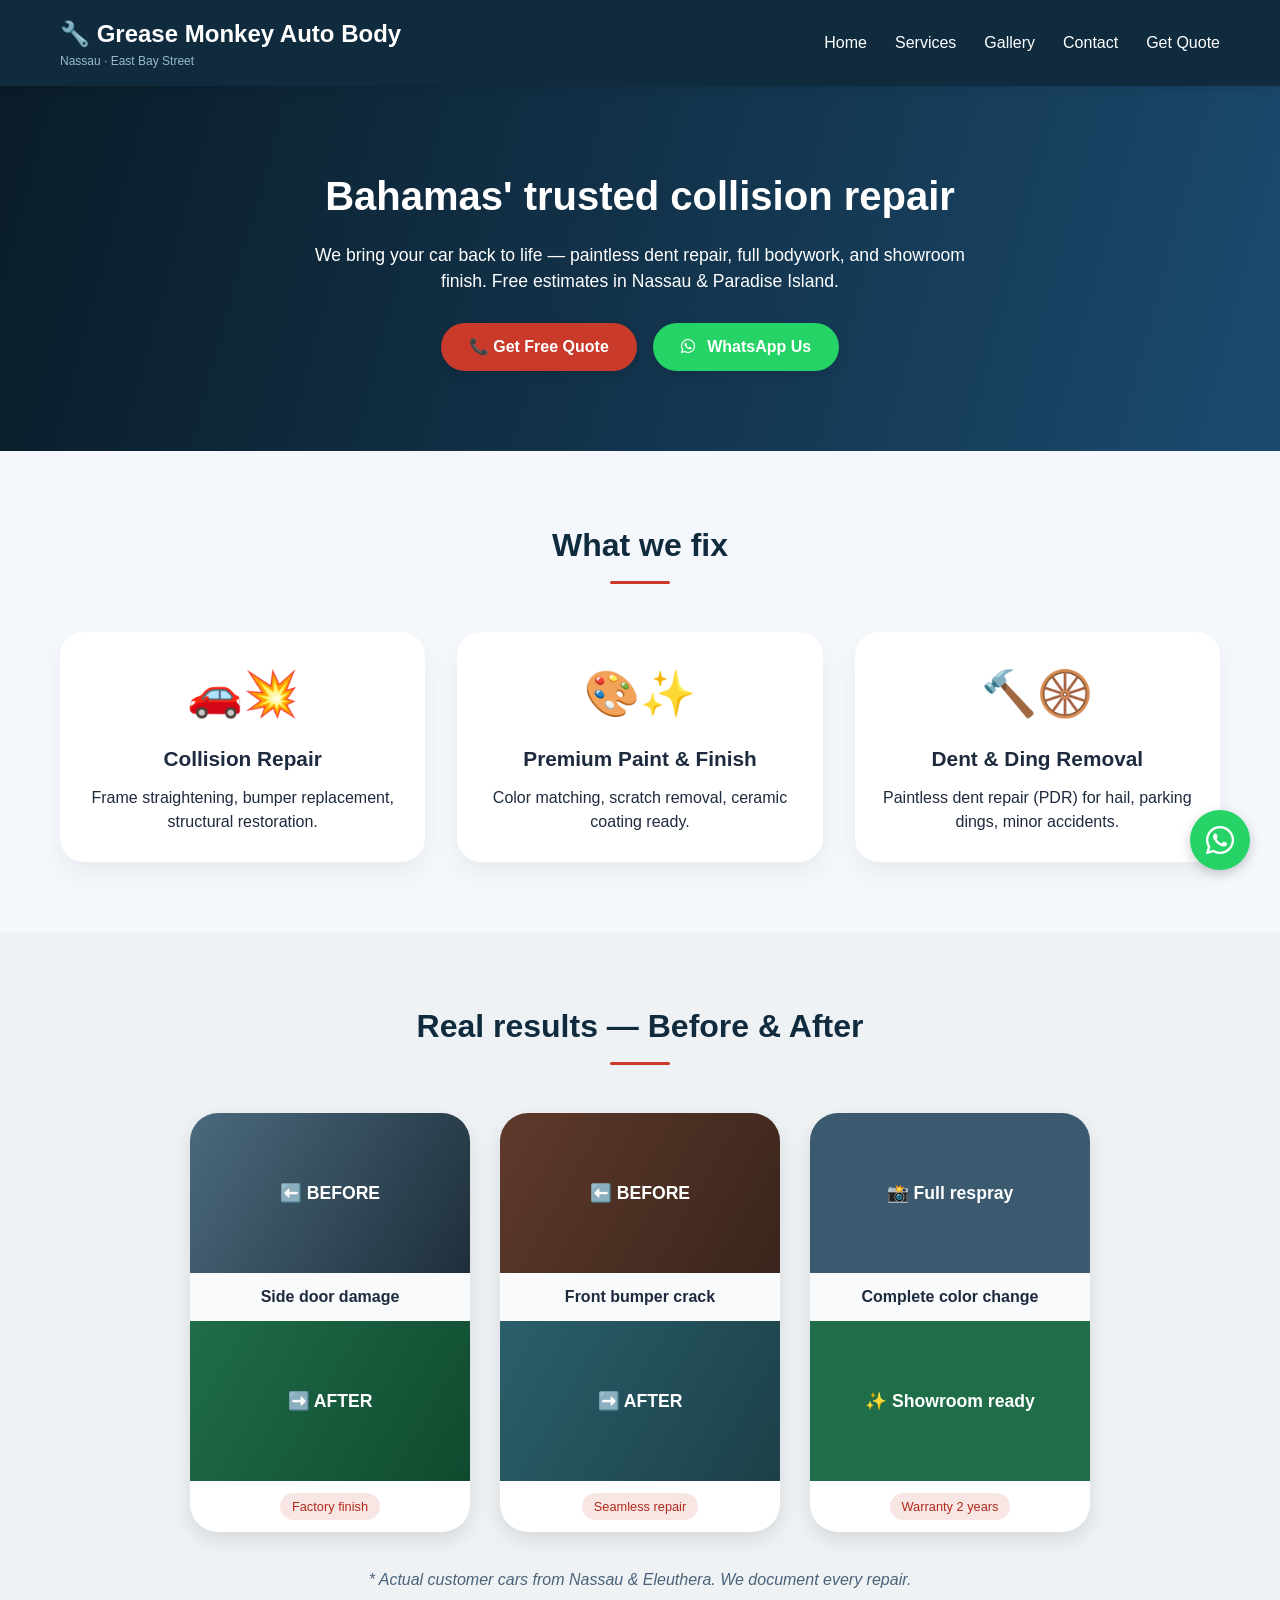
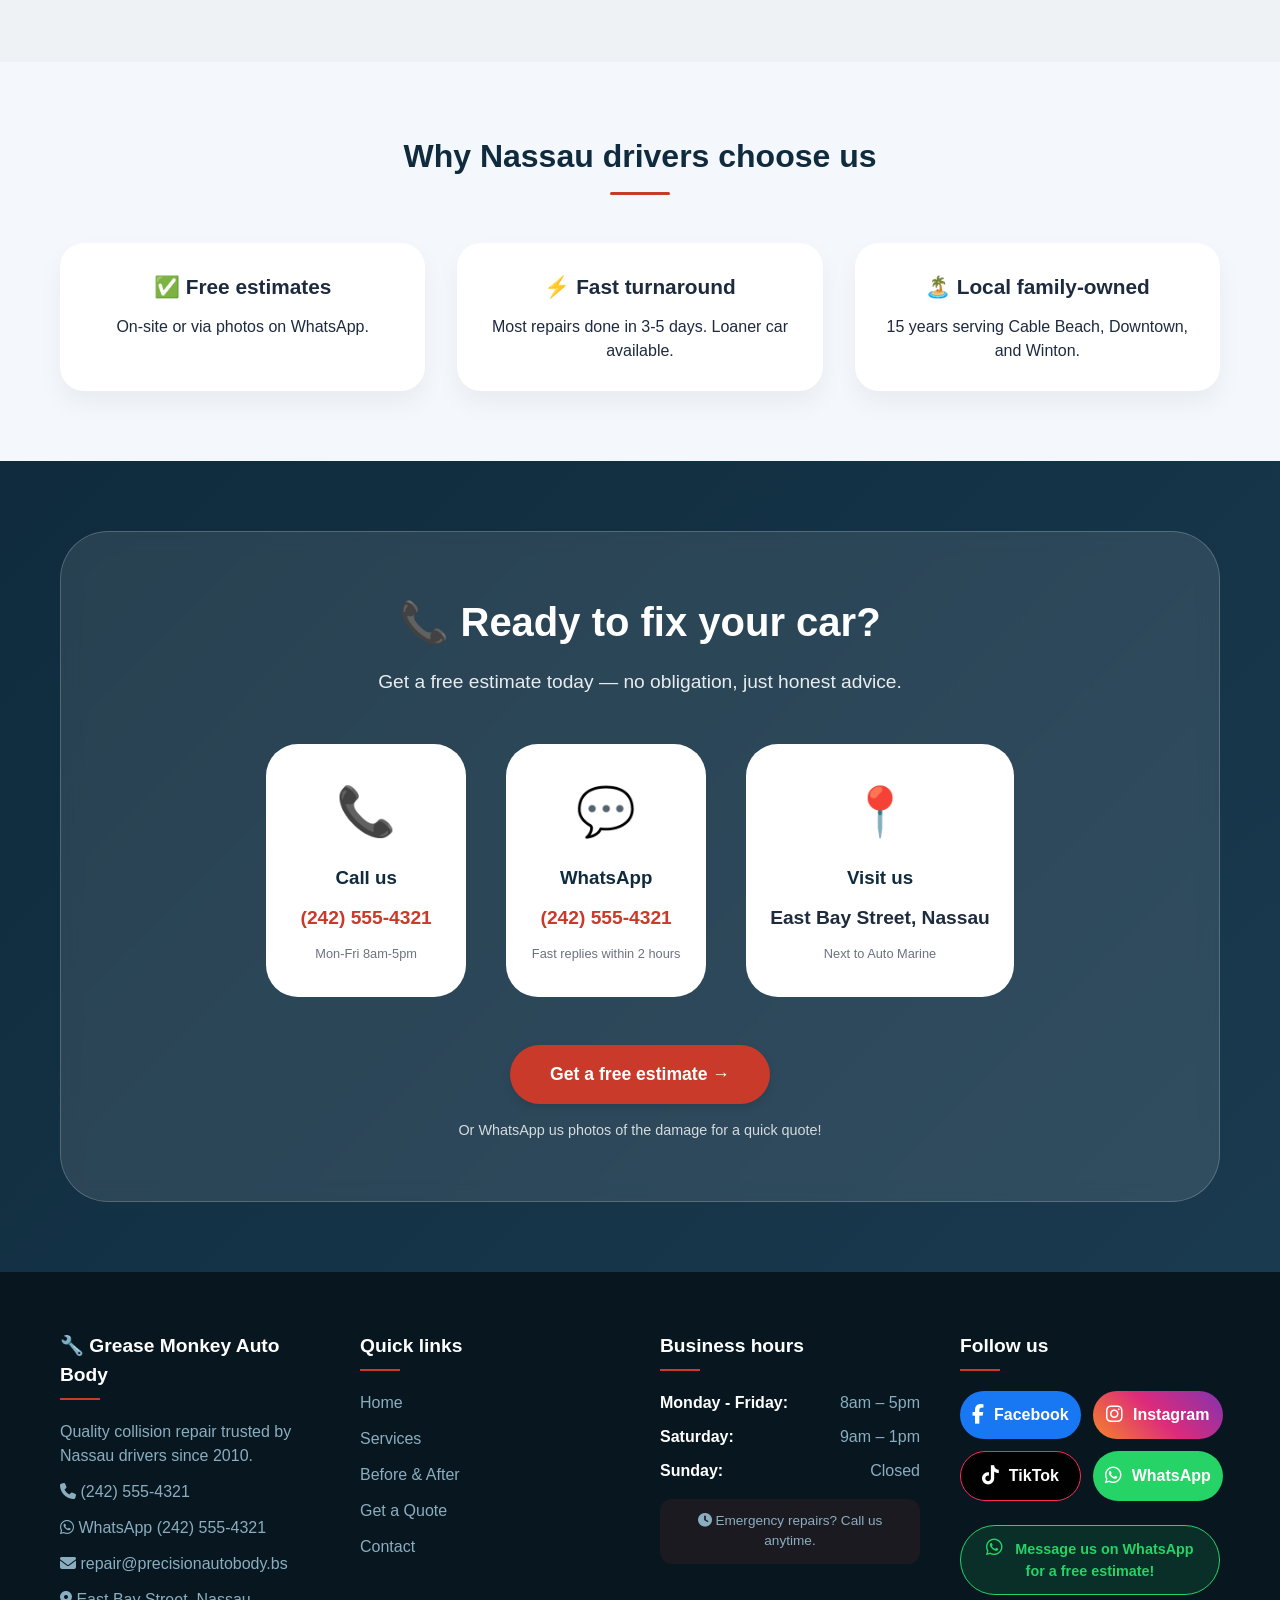
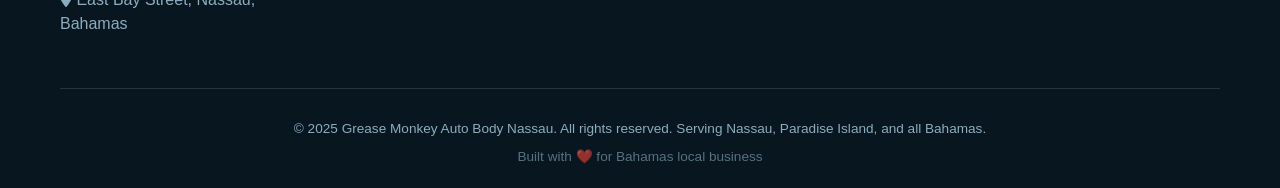
<file: index.html>
<!DOCTYPE html>
<html lang="en">
<head>
  <meta charset="UTF-8">
  <meta name="viewport" content="width=device-width, initial-scale=1.0, viewport-fit=cover">
  <title>Grease Monkey Auto Body | Nassau, Bahamas</title>
  <link rel="stylesheet" href="./css/main.css">
  <!-- Font Awesome for social icons -->
  <link rel="stylesheet" href="https://cdnjs.cloudflare.com/ajax/libs/font-awesome/6.5.1/css/all.min.css">
</head>
<body>

<header class="header">
  <div class="container">
    <div class="logo">
      <h1>🔧 Grease Monkey Auto Body</h1>
      <p>Nassau · East Bay Street</p>
    </div>
    <nav class="nav">
      <a href="#home">Home</a>
      <a href="#services">Services</a>
      <a href="#gallery">Gallery</a>
      <a href="#contact">Contact</a>
      <a href="./html/form.html">Get Quote</a>
    </nav>
    <button class="mobile-menu-btn" id="mobileMenuBtn" aria-label="Menu">☰</button>
  </div>
</header>

<main>
  <!-- Hero Section -->
  <section id="home" class="hero">
    <div class="container">
      <h2>Bahamas' trusted collision repair</h2>
      <p>We bring your car back to life — paintless dent repair, full bodywork, and showroom finish. Free estimates in Nassau & Paradise Island.</p>
      <div class="hero-buttons">
        <a href="./html/form.html" class="btn btn-primary">📞 Get Free Quote</a>
        <a href="https://wa.me/12425554321" class="btn btn-whatsapp" target="_blank">
          <i class="fab fa-whatsapp"></i> WhatsApp Us
        </a>
      </div>
    </div>
  </section>

  <!-- Services Section -->
  <section id="services" class="section">
    <div class="container">
      <h2 class="section-title">What we fix</h2>
      <div class="grid-3">
        <div class="card">
          <div class="card-icon">🚗💥</div>
          <h3>Collision Repair</h3>
          <p>Frame straightening, bumper replacement, structural restoration.</p>
        </div>
        <div class="card">
          <div class="card-icon">🎨✨</div>
          <h3>Premium Paint & Finish</h3>
          <p>Color matching, scratch removal, ceramic coating ready.</p>
        </div>
        <div class="card">
          <div class="card-icon">🔨🛞</div>
          <h3>Dent & Ding Removal</h3>
          <p>Paintless dent repair (PDR) for hail, parking dings, minor accidents.</p>
        </div>
      </div>
    </div>
  </section>

  <!-- Before/After Gallery -->
  <section id="gallery" class="section gallery">
    <div class="container">
      <h2 class="section-title">Real results — Before & After</h2>
      <div class="ba-grid">
        <div class="ba-item">
          <div class="ba-img before1">⬅️ BEFORE</div>
          <div class="ba-label">Side door damage</div>
          <div class="ba-img after1">➡️ AFTER</div>
          <div class="badge">Factory finish</div>
        </div>
        <div class="ba-item">
          <div class="ba-img before2">⬅️ BEFORE</div>
          <div class="ba-label">Front bumper crack</div>
          <div class="ba-img after2">➡️ AFTER</div>
          <div class="badge">Seamless repair</div>
        </div>
        <div class="ba-item">
          <div class="ba-img sample-repair">📸 Full respray</div>
          <div class="ba-label">Complete color change</div>
          <div class="ba-img after-sample">✨ Showroom ready</div>
          <div class="badge">Warranty 2 years</div>
        </div>
      </div>
      <p class="gallery-note">* Actual customer cars from Nassau & Eleuthera. We document every repair.</p>
    </div>
  </section>

  <!-- Why Choose Us -->
  <section class="section">
    <div class="container">
      <h2 class="section-title">Why Nassau drivers choose us</h2>
      <div class="grid-3">
        <div class="card">
          <h3>✅ Free estimates</h3>
          <p>On-site or via photos on WhatsApp.</p>
        </div>
        <div class="card">
          <h3>⚡ Fast turnaround</h3>
          <p>Most repairs done in 3-5 days. Loaner car available.</p>
        </div>
        <div class="card">
          <h3>🏝️ Local family-owned</h3>
          <p>15 years serving Cable Beach, Downtown, and Winton.</p>
        </div>
      </div>
    </div>
  </section>

  <!-- Contact Section (Simple - No Form) -->
  <section id="contact" class="contact-section">
    <div class="container">
      <div class="contact-card">
        <h2 class="contact-title">📞 Ready to fix your car?</h2>
        <p class="contact-subtitle">Get a free estimate today — no obligation, just honest advice.</p>
        
        <div class="contact-options">
          <div class="contact-option">
            <div class="contact-icon">📞</div>
            <h3>Call us</h3>
            <p><a href="tel:+12425554321">(242) 555-4321</a></p>
            <span class="contact-note">Mon-Fri 8am-5pm</span>
          </div>
          
          <div class="contact-option">
            <div class="contact-icon">💬</div>
            <h3>WhatsApp</h3>
            <p><a href="https://wa.me/12425554321" target="_blank">(242) 555-4321</a></p>
            <span class="contact-note">Fast replies within 2 hours</span>
          </div>
          
          <div class="contact-option">
            <div class="contact-icon">📍</div>
            <h3>Visit us</h3>
            <p>East Bay Street, Nassau</p>
            <span class="contact-note">Next to Auto Marine</span>
          </div>
        </div>
        
        <div class="contact-cta">
          <a href="./html/form.html" class="btn btn-primary btn-large">Get a free estimate →</a>
          <p class="cta-note">Or WhatsApp us photos of the damage for a quick quote!</p>
        </div>
      </div>
    </div>
  </section>
</main>

<!-- Footer with Social Media & WhatsApp -->
<footer class="footer">
  <div class="container">
    <div class="footer-grid">
      <!-- Business Info -->
      <div class="footer-col">
        <h3>🔧 Grease Monkey Auto Body</h3>
        <p>Quality collision repair trusted by Nassau drivers since 2010.</p>
        <div class="footer-contact-info">
          <p><i class="fas fa-phone"></i> <a href="tel:+12425554321">(242) 555-4321</a></p>
          <p><i class="fab fa-whatsapp"></i> <a href="https://wa.me/12425554321" target="_blank">WhatsApp (242) 555-4321</a></p>
          <p><i class="fas fa-envelope"></i> <a href="mailto:repair@precisionautobody.bs">repair@precisionautobody.bs</a></p>
          <p><i class="fas fa-map-marker-alt"></i> East Bay Street, Nassau, Bahamas</p>
        </div>
      </div>
      
      <!-- Quick Links -->
      <div class="footer-col">
        <h3>Quick links</h3>
        <ul class="footer-links">
          <li><a href="#home">Home</a></li>
          <li><a href="#services">Services</a></li>
          <li><a href="#gallery">Before & After</a></li>
          <li><a href="quote.html">Get a Quote</a></li>
          <li><a href="#contact">Contact</a></li>
        </ul>
      </div>
      
      <!-- Hours -->
      <div class="footer-col">
        <h3>Business hours</h3>
        <ul class="footer-hours">
          <li><span>Monday - Friday:</span> 8am – 5pm</li>
          <li><span>Saturday:</span> 9am – 1pm</li>
          <li><span>Sunday:</span> Closed</li>
        </ul>
        <div class="emergency-note">
          <i class="fas fa-clock"></i> Emergency repairs? Call us anytime.
        </div>
      </div>
      
      <!-- Social Media (Prominent as requested) -->
      <div class="footer-col">
        <h3>Follow us</h3>
        <div class="social-grid">
          <a href="https://facebook.com/yourpage" class="social-btn facebook" target="_blank">
            <i class="fab fa-facebook-f"></i> Facebook
          </a>
          <a href="https://instagram.com/yourpage" class="social-btn instagram" target="_blank">
            <i class="fab fa-instagram"></i> Instagram
          </a>
          <a href="https://tiktok.com/@yourpage" class="social-btn tiktok" target="_blank">
            <i class="fab fa-tiktok"></i> TikTok
          </a>
          <a href="https://wa.me/12425554321" class="social-btn whatsapp" target="_blank">
            <i class="fab fa-whatsapp"></i> WhatsApp
          </a>
        </div>
        
        <!-- WhatsApp Prominent Badge (Bahamas loves WhatsApp) -->
        <div class="whatsapp-badge">
          <i class="fab fa-whatsapp"></i> 
          <span>Message us on WhatsApp for a free estimate!</span>
        </div>
      </div>
    </div>
    
    <div class="footer-bottom">
      <p>&copy; 2025 Grease Monkey Auto Body Nassau. All rights reserved. Serving Nassau, Paradise Island, and all Bahamas.</p>
      <p class="design-credit">Built with ❤️ for Bahamas local business</p>
    </div>
  </div>
</footer>

<!-- Floating WhatsApp Button (very prominent for Nassau users) -->
<a href="https://wa.me/12425554321?text=Hello!%20I%20need%20a%20free%20estimate%20for%20my%20car" 
   class="float-whatsapp" target="_blank">
  <i class="fab fa-whatsapp"></i>
  <span>Chat on WhatsApp</span>
</a>

<script src="js/utils.js"></script>
<script src="js/menu.js"></script>
<script src="js/form.js"></script>
</body>
</html>
</file>
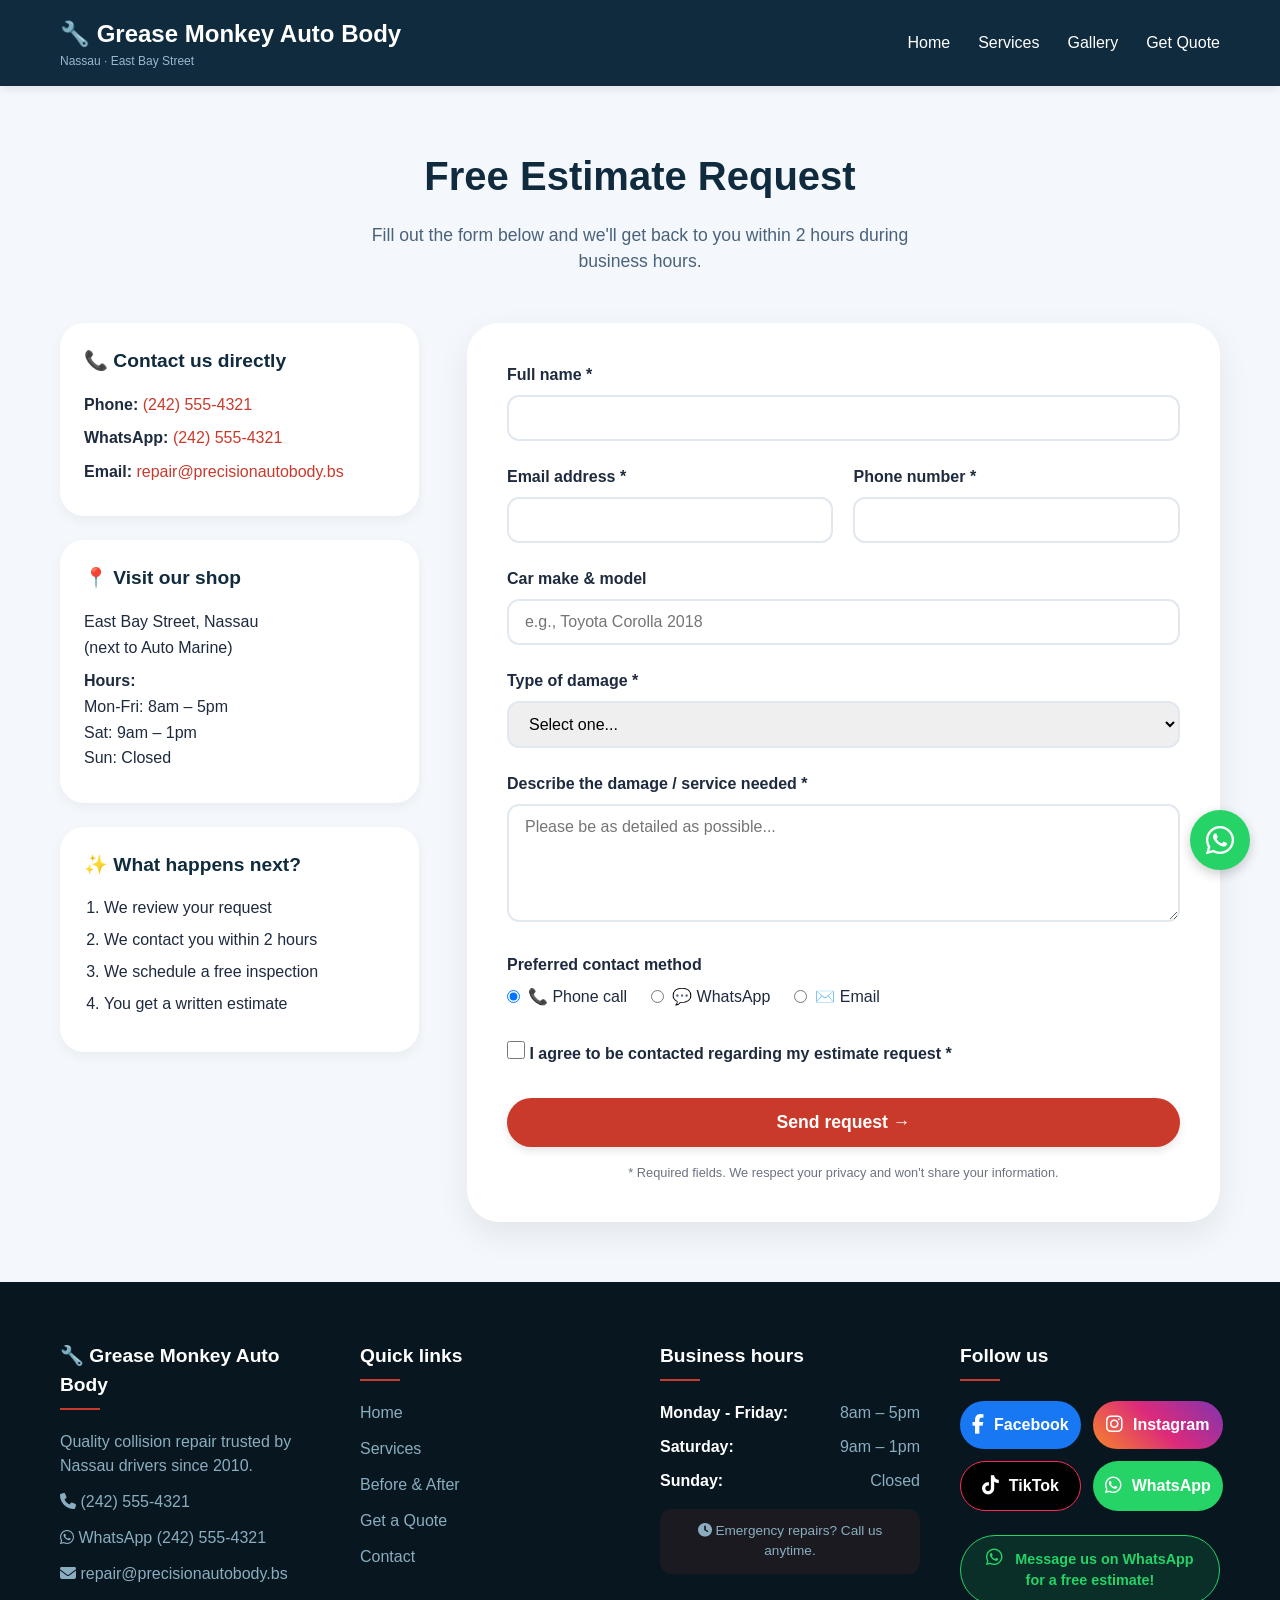
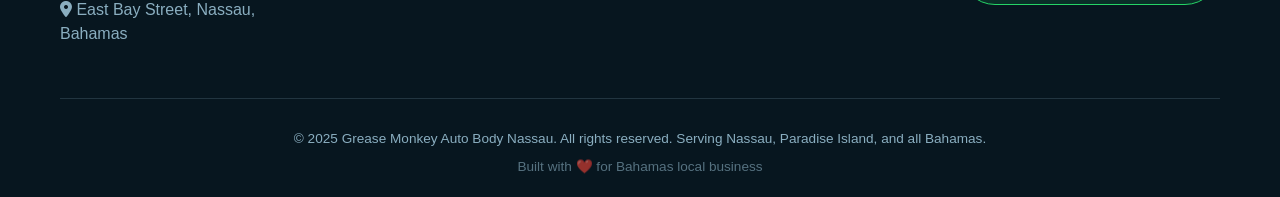
<file: html/form.html>
<!DOCTYPE html>
<html lang="en">
<head>
  <meta charset="UTF-8">
  <meta name="viewport" content="width=device-width, initial-scale=1.0, viewport-fit=cover">
  <title>Request a Quote | Grease Monkey Auto Body</title>
  <link rel="stylesheet" href="../css/main.css">
  <link rel="stylesheet" href="../css/form.css">
  <!-- font awesome -->
  <link rel="stylesheet" href="https://cdnjs.cloudflare.com/ajax/libs/font-awesome/6.5.1/css/all.min.css">
</head>
<body>

<header class="header">
  <div class="container">
    <div class="logo">
      <h1>🔧 Grease Monkey Auto Body</h1>
      <p>Nassau · East Bay Street</p>
    </div>
    <nav class="nav">
      <a href="../index.html">Home</a>
      <a href="../index.html#services">Services</a>
      <a href="index.html#gallery">Gallery</a>
      <a href="form.html" class="active">Get Quote</a>
    </nav>
    <button class="mobile-menu-btn" id="mobileMenuBtn" aria-label="Menu">☰</button>
  </div>
</header>

<main>
  <section class="form-page">
    <div class="container">
      <div class="form-header">
        <h1>Free Estimate Request</h1>
        <p>Fill out the form below and we'll get back to you within 2 hours during business hours.</p>
      </div>
      
      <div class="form-wrapper">
        <div class="form-sidebar">
          <div class="info-card">
            <h3>📞 Contact us directly</h3>
            <p><strong>Phone:</strong> <a href="tel:+12425554321">(242) 555-4321</a></p>
            <p><strong>WhatsApp:</strong> <a href="https://wa.me/12425554321">(242) 555-4321</a></p>
            <p><strong>Email:</strong> <a href="mailto:repair@precisionautobody.bs">repair@precisionautobody.bs</a></p>
          </div>
          
          <div class="info-card">
            <h3>📍 Visit our shop</h3>
            <p>East Bay Street, Nassau<br>(next to Auto Marine)</p>
            <p><strong>Hours:</strong><br>
            Mon-Fri: 8am – 5pm<br>
            Sat: 9am – 1pm<br>
            Sun: Closed</p>
          </div>
          
          <div class="info-card">
            <h3>✨ What happens next?</h3>
            <ol>
              <li>We review your request</li>
              <li>We contact you within 2 hours</li>
              <li>We schedule a free inspection</li>
              <li>You get a written estimate</li>
            </ol>
          </div>
        </div>
        
        <form id="estimateForm" class="quote-form">
          <div class="form-group">
            <label for="name">Full name *</label>
            <input type="text" id="name" name="name" required autocomplete="name">
          </div>
          
          <div class="form-row">
            <div class="form-group">
              <label for="email">Email address *</label>
              <input type="email" id="email" name="email" required autocomplete="email">
            </div>
            
            <div class="form-group">
              <label for="phone">Phone number *</label>
              <input type="tel" id="phone" name="phone" required autocomplete="tel">
            </div>
          </div>
          
          <div class="form-group">
            <label for="carModel">Car make & model</label>
            <input type="text" id="carModel" name="carModel" placeholder="e.g., Toyota Corolla 2018" autocomplete="off">
          </div>
          
          <div class="form-group">
            <label for="damageType">Type of damage *</label>
            <select id="damageType" name="damageType" required>
              <option value="">Select one...</option>
              <option value="collision">Collision / Accident</option>
              <option value="dent">Dent / Ding</option>
              <option value="scratch">Scratch / Paint damage</option>
              <option value="bumper">Bumper damage</option>
              <option value="frame">Frame damage</option>
              <option value="other">Other / Not sure</option>
            </select>
          </div>
          
          <div class="form-group">
            <label for="message">Describe the damage / service needed *</label>
            <textarea id="message" name="message" rows="5" required placeholder="Please be as detailed as possible..."></textarea>
          </div>
          
          <div class="form-group">
            <label for="preferredContact">Preferred contact method</label>
            <div class="radio-group">
              <label><input type="radio" name="preferredContact" value="phone" checked> 📞 Phone call</label>
              <label><input type="radio" name="preferredContact" value="whatsapp"> 💬 WhatsApp</label>
              <label><input type="radio" name="preferredContact" value="email"> ✉️ Email</label>
            </div>
          </div>
          
          <div class="form-group">
            <label class="checkbox-label">
              <input type="checkbox" id="agreeTerms" required>
              <span>I agree to be contacted regarding my estimate request *</span>
            </label>
          </div>
          
          <button type="submit" class="btn btn-primary btn-submit">Send request →</button>
          <p class="form-note">* Required fields. We respect your privacy and won't share your information.</p>
        </form>
      </div>
    </div>
  </section>
</main>

<!-- Footer with Social Media & WhatsApp -->
<footer class="footer">
  <div class="container">
    <div class="footer-grid">
      <!-- Business Info -->
      <div class="footer-col">
        <h3>🔧 Grease Monkey Auto Body</h3>
        <p>Quality collision repair trusted by Nassau drivers since 2010.</p>
        <div class="footer-contact-info">
          <p><i class="fas fa-phone"></i> <a href="tel:+12425554321">(242) 555-4321</a></p>
          <p><i class="fab fa-whatsapp"></i> <a href="https://wa.me/12425554321" target="_blank">WhatsApp (242) 555-4321</a></p>
          <p><i class="fas fa-envelope"></i> <a href="mailto:repair@precisionautobody.bs">repair@precisionautobody.bs</a></p>
          <p><i class="fas fa-map-marker-alt"></i> East Bay Street, Nassau, Bahamas</p>
        </div>
      </div>
      
      <!-- Quick Links -->
      <div class="footer-col">
        <h3>Quick links</h3>
        <ul class="footer-links">
          <li><a href="#home">Home</a></li>
          <li><a href="#services">Services</a></li>
          <li><a href="#gallery">Before & After</a></li>
          <li><a href="quote.html">Get a Quote</a></li>
          <li><a href="#contact">Contact</a></li>
        </ul>
      </div>
      
      <!-- Hours -->
      <div class="footer-col">
        <h3>Business hours</h3>
        <ul class="footer-hours">
          <li><span>Monday - Friday:</span> 8am – 5pm</li>
          <li><span>Saturday:</span> 9am – 1pm</li>
          <li><span>Sunday:</span> Closed</li>
        </ul>
        <div class="emergency-note">
          <i class="fas fa-clock"></i> Emergency repairs? Call us anytime.
        </div>
      </div>
      
      <!-- Social Media (Prominent as requested) -->
      <div class="footer-col">
        <h3>Follow us</h3>
        <div class="social-grid">
          <a href="https://facebook.com/yourpage" class="social-btn facebook" target="_blank">
            <i class="fab fa-facebook-f"></i> Facebook
          </a>
          <a href="https://instagram.com/yourpage" class="social-btn instagram" target="_blank">
            <i class="fab fa-instagram"></i> Instagram
          </a>
          <a href="https://tiktok.com/@yourpage" class="social-btn tiktok" target="_blank">
            <i class="fab fa-tiktok"></i> TikTok
          </a>
          <a href="https://wa.me/12425554321" class="social-btn whatsapp" target="_blank">
            <i class="fab fa-whatsapp"></i> WhatsApp
          </a>
        </div>
        
        <!-- WhatsApp Prominent Badge (Bahamas loves WhatsApp) -->
        <div class="whatsapp-badge">
          <i class="fab fa-whatsapp"></i> 
          <span>Message us on WhatsApp for a free estimate!</span>
        </div>
      </div>
    </div>
    
    <div class="footer-bottom">
      <p>&copy; 2025 Grease Monkey Auto Body Nassau. All rights reserved. Serving Nassau, Paradise Island, and all Bahamas.</p>
      <p class="design-credit">Built with ❤️ for Bahamas local business</p>
    </div>
  </div>
</footer>

<!-- Floating WhatsApp Button (very prominent for Nassau users) -->
<a href="https://wa.me/12425554321?text=Hello!%20I%20need%20a%20free%20estimate%20for%20my%20car" 
   class="float-whatsapp" target="_blank">
  <i class="fab fa-whatsapp"></i>
  <span>Chat on WhatsApp</span>
</a>

<script src="../js/utils.js"></script>
<script src="../js/menu.js"></script>
<script src="../js/form.js"></script>
</body>
</html>
</file>
<file: css/main.css>
/* ========== RESET & BASE ========== */
* {
  margin: 0;
  padding: 0;
  box-sizing: border-box;
}

body {
  font-family: 'Segoe UI', Roboto, 'Helvetica Neue', sans-serif;
  background: #f4f7fc;
  color: #1e2a3e;
  line-height: 1.5;
}

.container {
  max-width: 1200px;
  margin: 0 auto;
  padding: 0 20px;
}

/* ========== TYPOGRAPHY ========== */
.section-title {
  text-align: center;
  font-size: 2rem;
  margin-bottom: 48px;
  color: #0f2b3d;
  position: relative;
}

.section-title:after {
  content: '';
  display: block;
  width: 60px;
  height: 3px;
  background: #c93a2b;
  margin: 12px auto 0;
  border-radius: 2px;
}

/* ========== BUTTONS ========== */
.btn {
  display: inline-block;
  font-weight: bold;
  padding: 12px 28px;
  border-radius: 40px;
  text-decoration: none;
  transition: all 0.3s ease;
  border: none;
  font-size: 1rem;
  cursor: pointer;
  text-align: center;
}

.btn-primary {
  background: #c93a2b;
  color: white;
  box-shadow: 0 4px 8px rgba(0,0,0,0.1);
}

.btn-primary:hover {
  background: #a32c1f;
  transform: translateY(-2px);
}

.btn-whatsapp {
  background: #25D366;
  color: white;
  box-shadow: 0 4px 8px rgba(0,0,0,0.1);
}

.btn-whatsapp:hover {
  background: #128C7E;
  transform: translateY(-2px);
}

.btn-whatsapp i {
  margin-right: 8px;
}

.btn-large {
  padding: 16px 40px;
  font-size: 1.1rem;
}

/* ========== HEADER & NAVIGATION ========== */
.header {
  background: #0f2b3d;
  color: white;
  padding: 16px 0;
  position: sticky;
  top: 0;
  z-index: 100;
  box-shadow: 0 2px 10px rgba(0,0,0,0.1);
}

.header .container {
  display: flex;
  justify-content: space-between;
  align-items: center;
  flex-wrap: wrap;
}

.logo h1 {
  font-size: 1.5rem;
}

.logo p {
  font-size: 0.75rem;
  color: #9bb7d0;
}

.nav {
  display: flex;
  gap: 28px;
}

.nav a {
  color: white;
  text-decoration: none;
  font-weight: 500;
  transition: color 0.2s;
}

.nav a:hover {
  color: #f4a261;
}

.mobile-menu-btn {
  display: none;
  background: none;
  border: none;
  color: white;
  font-size: 1.8rem;
  cursor: pointer;
}

/* ========== HERO ========== */
.hero {
  background: linear-gradient(105deg, #0a1c28 0%, #1b4a6e 100%);
  color: white;
  padding: 80px 0;
  text-align: center;
}

.hero h2 {
  font-size: 2.5rem;
  margin-bottom: 16px;
}

.hero p {
  font-size: 1.1rem;
  max-width: 650px;
  margin: 0 auto 28px;
}

.hero-buttons {
  display: flex;
  gap: 16px;
  justify-content: center;
  flex-wrap: wrap;
}

/* ========== SECTIONS & CARDS ========== */
.section {
  padding: 70px 0;
}

.grid-3 {
  display: flex;
  gap: 32px;
  flex-wrap: wrap;
  justify-content: center;
}

.card {
  background: white;
  border-radius: 24px;
  padding: 28px 20px;
  flex: 1;
  min-width: 220px;
  box-shadow: 0 12px 24px rgba(0,0,0,0.05);
  text-align: center;
  transition: transform 0.2s;
}

.card:hover {
  transform: translateY(-6px);
}

.card-icon {
  font-size: 2.8rem;
  margin-bottom: 16px;
}

.card h3 {
  margin-bottom: 12px;
  font-size: 1.3rem;
}

/* ========== GALLERY ========== */
.gallery {
  background: #eef2f5;
}

.ba-grid {
  display: flex;
  gap: 30px;
  flex-wrap: wrap;
  justify-content: center;
}

.ba-item {
  background: white;
  border-radius: 28px;
  overflow: hidden;
  width: 280px;
  text-align: center;
  box-shadow: 0 8px 20px rgba(0,0,0,0.1);
}

.ba-img {
  background: #2c3e4e;
  height: 160px;
  display: flex;
  align-items: center;
  justify-content: center;
  color: white;
  font-weight: bold;
  font-size: 1.1rem;
}

.before1 { background: linear-gradient(120deg, #4b6a7e, #1e2f3a); }
.after1 { background: linear-gradient(120deg, #1f6d49, #0f4a2f); }
.before2 { background: linear-gradient(120deg, #5e3a2b, #3a241b); }
.after2 { background: linear-gradient(120deg, #2a5f6b, #1c4048); }
.sample-repair { background: #3c5a6f; }
.after-sample { background: #1f6d49; }

.ba-label {
  padding: 12px;
  font-weight: bold;
  background: #f8fafc;
}

.badge {
  display: inline-block;
  background: #c93a2b20;
  color: #b12a1c;
  border-radius: 40px;
  padding: 4px 12px;
  font-size: 0.8rem;
  margin: 12px 0;
}

.gallery-note {
  text-align: center;
  margin-top: 36px;
  font-style: italic;
  color: #4a627a;
}

/* ========== CONTACT SECTION (SIMPLE - NO FORM) ========== */
.contact-section {
  padding: 70px 0;
  background: linear-gradient(135deg, #0f2b3d 0%, #1a3a4f 100%);
  color: white;
}

.contact-card {
  background: rgba(255,255,255,0.1);
  backdrop-filter: blur(10px);
  border-radius: 48px;
  padding: 60px 40px;
  text-align: center;
  border: 1px solid rgba(255,255,255,0.2);
}

.contact-title {
  font-size: 2.5rem;
  margin-bottom: 16px;
}

.contact-subtitle {
  font-size: 1.2rem;
  margin-bottom: 48px;
  opacity: 0.9;
}

.contact-options {
  display: flex;
  gap: 40px;
  justify-content: center;
  flex-wrap: wrap;
  margin-bottom: 48px;
}

.contact-option {
  background: white;
  color: #1e2a3e;
  padding: 32px 24px;
  border-radius: 32px;
  min-width: 200px;
  text-align: center;
  transition: transform 0.3s;
}

.contact-option:hover {
  transform: translateY(-8px);
}

.contact-icon {
  font-size: 3rem;
  margin-bottom: 16px;
}

.contact-option h3 {
  margin-bottom: 12px;
  color: #0f2b3d;
}

.contact-option p {
  font-size: 1.2rem;
  font-weight: bold;
  margin-bottom: 8px;
}

.contact-option a {
  color: #c93a2b;
  text-decoration: none;
}

.contact-option a:hover {
  text-decoration: underline;
}

.contact-note {
  font-size: 0.8rem;
  color: #6b7280;
}

.contact-cta {
  margin-top: 32px;
}

.cta-note {
  margin-top: 16px;
  font-size: 0.9rem;
  opacity: 0.8;
}

/* ========== FOOTER ========== */
.footer {
  background: #07161f;
  color: #8aaec0;
  padding: 60px 0 20px;
}

.footer-grid {
  display: grid;
  grid-template-columns: repeat(auto-fit, minmax(250px, 1fr));
  gap: 40px;
  margin-bottom: 40px;
}

.footer-col h3 {
  color: white;
  font-size: 1.2rem;
  margin-bottom: 20px;
  position: relative;
  padding-bottom: 10px;
}

.footer-col h3:after {
  content: '';
  position: absolute;
  bottom: 0;
  left: 0;
  width: 40px;
  height: 2px;
  background: #c93a2b;
}

.footer-contact-info p {
  margin: 12px 0;
}

.footer-contact-info a {
  color: #8aaec0;
  text-decoration: none;
}

.footer-contact-info a:hover {
  color: #f4a261;
}

.footer-links {
  list-style: none;
}

.footer-links li {
  margin: 12px 0;
}

.footer-links a {
  color: #8aaec0;
  text-decoration: none;
  transition: color 0.2s;
}

.footer-links a:hover {
  color: #f4a261;
  padding-left: 5px;
}

.footer-hours li {
  margin: 10px 0;
  display: flex;
  justify-content: space-between;
}

.footer-hours span {
  font-weight: bold;
  color: white;
}

.emergency-note {
  margin-top: 16px;
  padding: 12px;
  background: rgba(201,58,43,0.1);
  border-radius: 12px;
  font-size: 0.85rem;
  text-align: center;
}

/* Social Media Grid */
.social-grid {
  display: grid;
  grid-template-columns: 1fr 1fr;
  gap: 12px;
  margin-bottom: 24px;
}

.social-btn {
  display: flex;
  align-items: center;
  justify-content: center;
  gap: 10px;
  padding: 12px;
  border-radius: 40px;
  text-decoration: none;
  font-weight: bold;
  transition: transform 0.2s;
  color: white;
}

.social-btn:hover {
  transform: translateY(-3px);
}

.social-btn.facebook {
  background: #1877f2;
}

.social-btn.instagram {
  background: linear-gradient(45deg, #f58529, #dd2a7b, #8134af);
}

.social-btn.tiktok {
  background: #010101;
  border: 1px solid #fe2c55;
}

.social-btn.whatsapp {
  background: #25D366;
}

.social-btn i {
  font-size: 1.2rem;
}

/* WhatsApp Badge in Footer */
.whatsapp-badge {
  background: #25D36620;
  border: 1px solid #25D366;
  border-radius: 60px;
  padding: 12px 16px;
  text-align: center;
  margin-top: 20px;
  color: #25D366;
  font-weight: bold;
  font-size: 0.9rem;
}

.whatsapp-badge i {
  font-size: 1.2rem;
  margin-right: 8px;
}

/* Floating WhatsApp Button */
.float-whatsapp {
  position: fixed;
  bottom: 30px;
  right: 30px;
  background: #25D366;
  color: white;
  width: 60px;
  height: 60px;
  border-radius: 50%;
  display: flex;
  align-items: center;
  justify-content: center;
  font-size: 2rem;
  text-decoration: none;
  box-shadow: 0 4px 12px rgba(0,0,0,0.2);
  transition: all 0.3s;
  z-index: 1000;
}

.float-whatsapp span {
  display: none;
  position: absolute;
  right: 70px;
  background: #1e2a3e;
  padding: 8px 16px;
  border-radius: 40px;
  font-size: 0.85rem;
  white-space: nowrap;
}

.float-whatsapp:hover {
  transform: scale(1.1);
  width: auto;
  border-radius: 60px;
  padding: 0 20px;
  gap: 10px;
}

.float-whatsapp:hover span {
  display: inline;
}

.footer-bottom {
  text-align: center;
  padding-top: 30px;
  border-top: 1px solid rgba(138,174,192,0.2);
  font-size: 0.85rem;
}

.design-credit {
  margin-top: 8px;
  opacity: 0.6;
}

/* ========== RESPONSIVE ========== */
@media (max-width: 768px) {
  .container {
    padding: 0 16px;
  }
  
  .nav {
    display: none;
    width: 100%;
    flex-direction: column;
    gap: 12px;
    margin-top: 16px;
    text-align: center;
  }
  
  .nav.active {
    display: flex;
  }
  
  .mobile-menu-btn {
    display: block;
  }
  
  .hero h2 {
    font-size: 1.8rem;
  }
  
  .hero p {
    font-size: 1rem;
  }
  
  .section-title {
    font-size: 1.6rem;
    margin-bottom: 32px;
  }
  
  .section {
    padding: 50px 0;
  }
  
  .hero-buttons {
    flex-direction: column;
    align-items: center;
  }
  
  .btn {
    width: 100%;
    max-width: 280px;
  }
  
  .contact-title {
    font-size: 1.8rem;
  }
  
  .contact-subtitle {
    font-size: 1rem;
  }
  
  .contact-card {
    padding: 40px 20px;
  }
  
  .contact-option {
    min-width: 100%;
  }
  
  .footer-grid {
    grid-template-columns: 1fr;
    gap: 32px;
  }
  
  .social-grid {
    grid-template-columns: 1fr 1fr;
  }
  
  .float-whatsapp {
    bottom: 20px;
    right: 20px;
    width: 50px;
    height: 50px;
    font-size: 1.5rem;
  }
  
  .footer-hours li {
    flex-direction: column;
    gap: 4px;
  }
}

@media (max-width: 480px) {
  .logo h1 {
    font-size: 1.2rem;
  }
  
  .card {
    min-width: 100%;
  }
  
  .ba-item {
    width: 100%;
  }
  
  .social-grid {
    grid-template-columns: 1fr;
  }
}
</file>
<file: css/form.css>
/* ========== FORM PAGE LAYOUT ========== */
.form-page {
  padding: 60px 0;
  min-height: calc(100vh - 200px);
}

.form-header {
  text-align: center;
  margin-bottom: 48px;
}

.form-header h1 {
  font-size: 2.5rem;
  color: #0f2b3d;
  margin-bottom: 16px;
}

.form-header p {
  font-size: 1.1rem;
  color: #4a627a;
  max-width: 600px;
  margin: 0 auto;
}

/* Two-column layout */
.form-wrapper {
  display: flex;
  gap: 48px;
  flex-wrap: wrap;
}

.form-sidebar {
  flex: 0.8;
  min-width: 250px;
}

.quote-form {
  flex: 1.5;
  min-width: 300px;
  background: white;
  padding: 40px;
  border-radius: 32px;
  box-shadow: 0 12px 32px rgba(0,0,0,0.08);
}

/* Sidebar cards */
.info-card {
  background: white;
  border-radius: 24px;
  padding: 24px;
  margin-bottom: 24px;
  box-shadow: 0 4px 12px rgba(0,0,0,0.05);
}

.info-card h3 {
  color: #0f2b3d;
  margin-bottom: 16px;
  font-size: 1.2rem;
}

.info-card p {
  margin: 8px 0;
  line-height: 1.6;
}

.info-card a {
  color: #c93a2b;
  text-decoration: none;
}

.info-card a:hover {
  text-decoration: underline;
}

.info-card ol {
  padding-left: 20px;
  margin: 12px 0;
}

.info-card li {
  margin: 8px 0;
  line-height: 1.5;
}

/* Form elements */
.form-group {
  margin-bottom: 24px;
}

.form-group label {
  display: block;
  margin-bottom: 8px;
  font-weight: 600;
  color: #1e2a3e;
}

.form-group input,
.form-group select,
.form-group textarea {
  width: 100%;
  padding: 12px 16px;
  border: 2px solid #e2e8f0;
  border-radius: 12px;
  font-family: inherit;
  font-size: 1rem;
  transition: all 0.2s;
}

.form-group input:focus,
.form-group select:focus,
.form-group textarea:focus {
  outline: none;
  border-color: #c93a2b;
  box-shadow: 0 0 0 3px rgba(201, 58, 43, 0.1);
}

.form-group input.error,
.form-group select.error,
.form-group textarea.error {
  border-color: #dc2626;
  background: #fef2f2;
}

/* Two-column row */
.form-row {
  display: flex;
  gap: 20px;
  flex-wrap: wrap;
}

.form-row .form-group {
  flex: 1;
}

/* Radio group */
.radio-group {
  display: flex;
  gap: 24px;
  flex-wrap: wrap;
  margin-top: 8px;
}

.radio-group label {
  display: flex;
  align-items: center;
  gap: 8px;
  font-weight: normal;
  cursor: pointer;
}

.radio-group input[type="radio"] {
  width: auto;
  margin: 0;
}

/* Checkbox */
.checkbox-label {
  display: flex;
  align-items: center;
  gap: 10px;
  cursor: pointer;
  font-weight: normal;
}

.checkbox-label input[type="checkbox"] {
  width: 18px;
  height: 18px;
  margin: 0;
  cursor: pointer;
}

.checkbox-label span {
  cursor: pointer;
}

/* Submit button */
.btn-submit {
  width: 100%;
  font-size: 1.1rem;
  padding: 14px;
  margin-top: 8px;
}

.form-note {
  font-size: 0.8rem;
  color: #6b7280;
  margin-top: 16px;
  text-align: center;
}

/* Error message styling */
.error-message {
  color: #dc2626;
  font-size: 0.8rem;
  margin-top: 6px;
  display: block;
}

/* Success animation */
@keyframes submitSuccess {
  0% { transform: scale(1); }
  50% { transform: scale(1.02); }
  100% { transform: scale(1); }
}

.btn-submit.success {
  background: #10b981;
  animation: submitSuccess 0.3s ease;
}

/* Responsive */
@media (max-width: 768px) {
  .form-wrapper {
    flex-direction: column;
  }
  
  .form-sidebar {
    order: 2;
  }
  
  .quote-form {
    order: 1;
    padding: 24px;
  }
  
  .form-header h1 {
    font-size: 1.8rem;
  }
  
  .form-row {
    flex-direction: column;
    gap: 0;
  }
  
  .radio-group {
    flex-direction: column;
    gap: 12px;
  }
}
</file>
